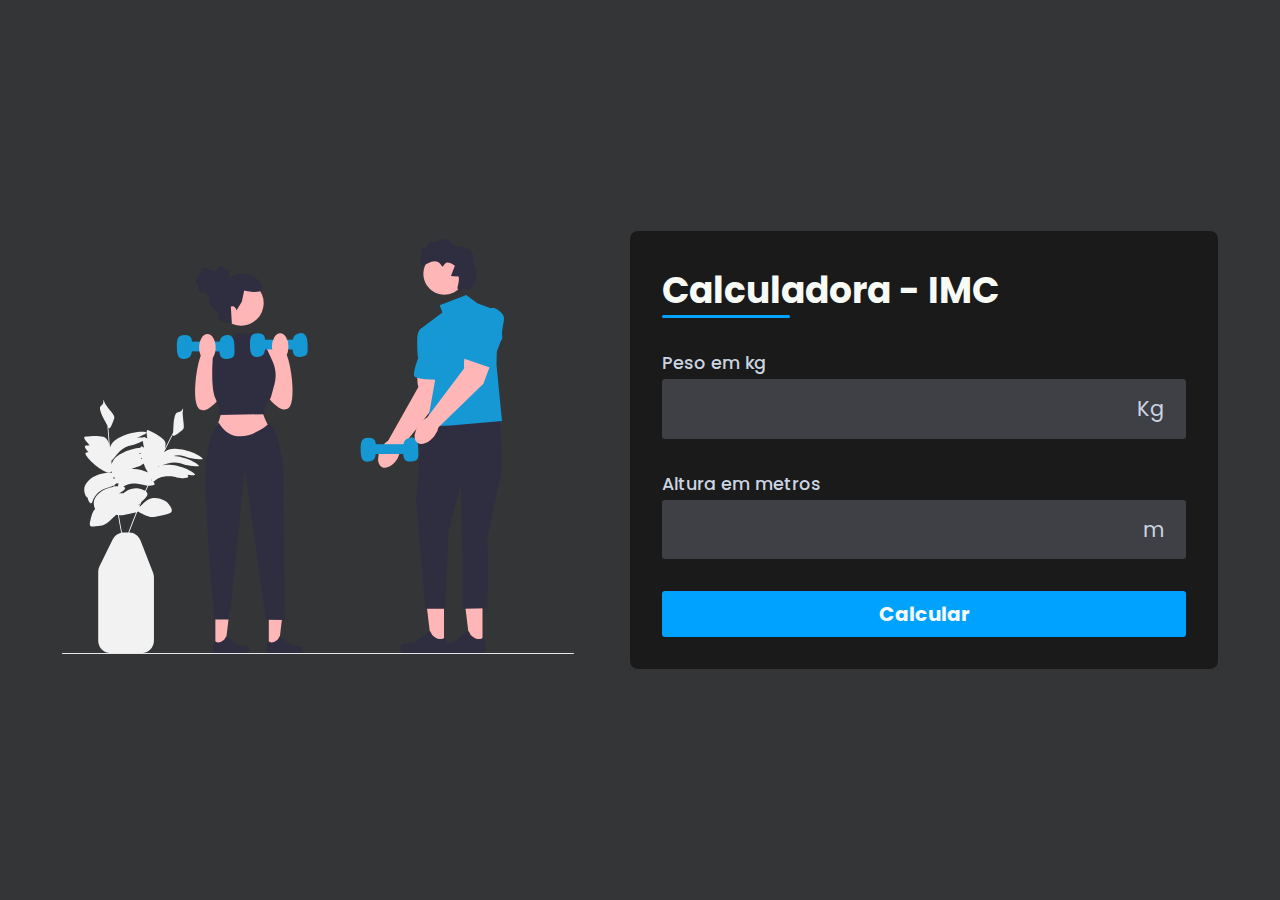
<file: index.html>
<!DOCTYPE html>
<html lang="pt-br">
<head>
    <meta charset="UTF-8">
    <meta http-equiv="X-UA-Compatible" content="IE=edge">
    <meta name="viewport" content="width=device-width, initial-scale=1.0">
    <!--CSS-->
    <link rel="stylesheet" href="assets/css/styles.css">
    <!--FONT-->
    <link rel="stylesheet" href="https://cdnjs.cloudflare.com/ajax/libs/font-awesome/6.2.1/css/all.min.css" integrity="sha512-MV7K8+y+gLIBoVD59lQIYicR65iaqukzvf/nwasF0nqhPay5w/9lJmVM2hMDcnK1OnMGCdVK+iQrJ7lzPJQd1w==" crossorigin="anonymous" referrerpolicy="no-referrer" />

    <title>Calculadora de IMC</title>
</head>
<body>
    <main id="container">
        <section id="img">
            <img src="assets/img/illustration.svg">
        </section>

        <section id="calculator">
            <form id="form">
                <h1 id="title">
                    Calculadora - IMC
                </h1>

                <div class="input-box">
                    <label for="weight">
                        Peso em kg
                    </label>
                    <div class="input-field">
                        <i class="fa-solid fa-weight-hanging"></i>
                        <input type="number" step="0.01" id="weight" name="weight" required>
                        <span>
                            Kg
                        </span>
                    </div>
                </div>

                <div class="input-box">
                    <label for="height">
                        Altura em metros
                    </label>
                    <div class="input-field">
                        <i class="fa-solid fa-ruler"></i>
                        <input type="number" step="0.01" id="height" name="height" required>
                        <span>
                            m
                        </span>
                    </div>
                </div>
                
                <button id="calculate">
                    Calcular
                </button>
            </form>    
            
            <div id="infos" class="hidden">
                <div id="result">
                    <div id="bmi">
                        <span id="value"></span>
                        <span>Seu IMC</span>
                    </div>
                    <div id="description">
                        <span></span>
                    </div>  
                </div>

                <div id="more_info">
                    <a href="https://mundoeducacao.uol.com.br/saude-bem-estar/imc.htm">
                        Mais informações sobre o IMC
                        <i class="fa-solid fa-arrow-up-right-from-square"></i>
                    </a>
                </div>
            </div>   
        </section>
    </main>
    <script src="assets/js/script.js"></script>
</body>
</html>
</file>
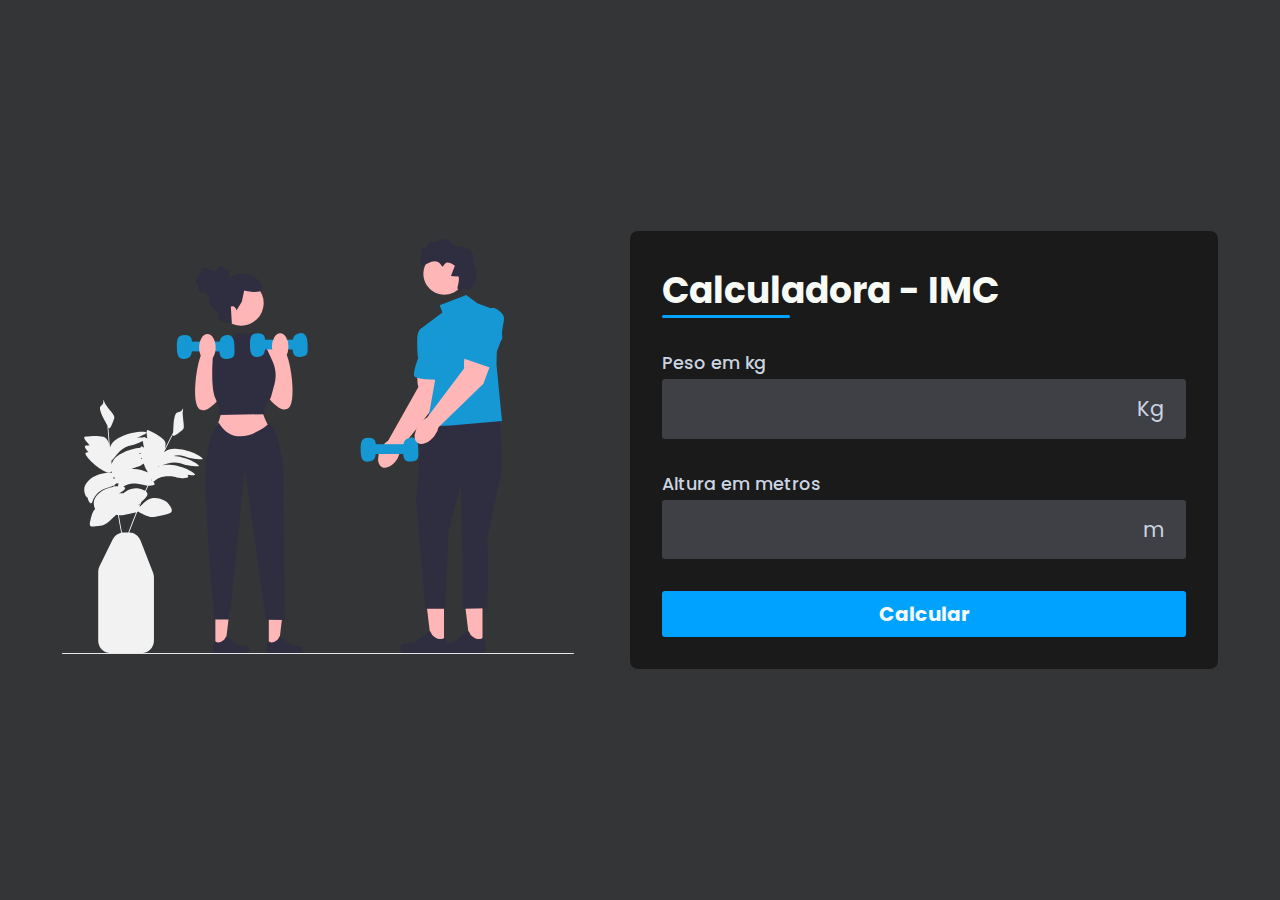
<file: assets/index.html>
<!DOCTYPE html>
<html lang="pt-br">
<head>
    <meta charset="UTF-8">
    <meta http-equiv="X-UA-Compatible" content="IE=edge">
    <meta name="viewport" content="width=device-width, initial-scale=1.0">
    <!--CSS-->
    <link rel="stylesheet" href="./css/styles.css">
    <!--FONT-->
    <link rel="stylesheet" href="https://cdnjs.cloudflare.com/ajax/libs/font-awesome/6.2.1/css/all.min.css" integrity="sha512-MV7K8+y+gLIBoVD59lQIYicR65iaqukzvf/nwasF0nqhPay5w/9lJmVM2hMDcnK1OnMGCdVK+iQrJ7lzPJQd1w==" crossorigin="anonymous" referrerpolicy="no-referrer" />

    <title>Calculadora de IMC</title>
</head>
<body>
    <main id="container">
        <section id="img">
            <img src="./img/illustration.svg">
        </section>

        <section id="calculator">
            <form id="form">
                <h1 id="title">
                    Calculadora - IMC
                </h1>

                <div class="input-box">
                    <label for="weight">
                        Peso em kg
                    </label>
                    <div class="input-field">
                        <i class="fa-solid fa-weight-hanging"></i>
                        <input type="number" step="0.01" id="weight" name="weight" required>
                        <span>
                            Kg
                        </span>
                    </div>
                </div>

                <div class="input-box">
                    <label for="height">
                        Altura em metros
                    </label>
                    <div class="input-field">
                        <i class="fa-solid fa-ruler"></i>
                        <input type="number" step="0.01" id="height" name="height" required>
                        <span>
                            m
                        </span>
                    </div>
                </div>
                
                <button id="calculate">
                    Calcular
                </button>
            </form>    
            
            <div id="infos" class="hidden">
                <div id="result">
                    <div id="bmi">
                        <span id="value"></span>
                        <span>Seu IMC</span>
                    </div>
                    <div id="description">
                        <span></span>
                    </div>  
                </div>

                <div id="more_info">
                    <a href="https://mundoeducacao.uol.com.br/saude-bem-estar/imc.htm">
                        Mais informações sobre o IMC
                        <i class="fa-solid fa-arrow-up-right-from-square"></i>
                    </a>
                </div>
            </div>   
        </section>
    </main>
    <script src="./js/script.js"></script>
</body>
</html>
</file>
<file: assets/css/styles.css>
@import url('https://fonts.googleapis.com/css2?family=Poppins:wght@100;200;300;400;500;600&display=swap');

* {
    font-family: 'Poppins', sans-serif;
    margin: 0;
    padding: 0;
    box-sizing: border-box;
}

body {
    display: flex;
    align-items: center;
    justify-content: center;
    width: 100%;
    height: 100vh;
    background-color: rgb(52, 53, 54);
}

#container {
    display: flex;
    align-items: center;
    gap: 3.5rem;
}

#img img {
    width: 32rem;
}

#calculator {
    display: flex;
    flex-direction: column;
    gap: 2rem;
    padding: 2rem;
    color: #f8faf6;
    background-color: rgb(26, 26, 26);
    border-radius: 8px;
}

#form {
    display: flex;
    flex-direction: column;
    gap: 2rem;
}

#title {
    font-size: 2.25rem;
    position: relative;
}

#title::after {
    position: absolute;
    content: '';
    background-color: rgb(0, 162, 255);
    width: 8rem;
    height: 3px;
    bottom: 0;
    left: 0;
    border-radius: 3px;
}

.input-box label {
    font-size: 1.1rem;
    color: #cbd5e1;
    font-weight: 500;
}

.input-field {
    display: flex;
    align-items: center;
    justify-content: space-between;
    background-color: #3f3f46;
    padding: 0.3rem;
    border-radius: 3px;
    margin-top: 3px;
}

.input-field span,  
.input-field i  {
    color: #cbd5e1;
    font-size: 1.3rem;
    padding: 0.6rem 1rem;
}

.input-field input {
    background-color: transparent;
    border: none;
    width: 100%;
    font-size: 1.3rem;
    color: #f8fafc;
    padding: 0 0.5rem;
}

.input-field input::-webkit-outer-spin-button,
.input-field input::-webkit-inner-spin-button {
  appearance: none;
}

.input-field input:focus {
    outline: none;
}

#calculate {
    border: none;
    font-size: 1.25rem;
    font-weight: bold;
    background-color: rgb(0, 162, 255);
    color: #f8fafc;
    padding: 0.5rem 0;
    border-radius: 3px;
    cursor: pointer;
}

#result {
    display: flex;
    gap: 2rem;
    align-items: center;
    border-top: 1px solid #ffffff34;
    padding: 0.75rem 0;
}

#bmi {
    display: flex;
    align-items: center;
    flex-direction: column;
    font-size: 2.25rem;
}

#bmi span:last-child {
    font-size: 0.875rem;
    color:#cbd5e1;
}

.normal {
    color: #16a34a;
}

.attention {
    color: #dc2626;
}

#description{
   width: 15.5rem;
}

#more_info {
    text-align: center;
    border-top: 1px solid #ffffff34;
    padding-top: 1.5rem;
}

#more_info a {
    display: flex;
    justify-content: center;
    align-items: center;
    gap: 0.6rem;
    color: rgb(0, 162, 255);
    font-size: 0.875rem;
    text-decoration: none;
    transition: color 0.5s;
}

#more_info a:hover {
    color: #cbd5e1;
}

.hidden {
    display: none;
}

@media screen and (max-width: 1024px) {
    #img {
        display: none;
    }
}

@media screen and (max-width: 500px) {
    #img {
        display: none;
    }

    #container {
        width: 100%;
        height: 100%;
    }

    #calculator {
        width: 100%;
        height: 100%;
        border-radius: 0;
        justify-content: center;
    }
}
</file>
